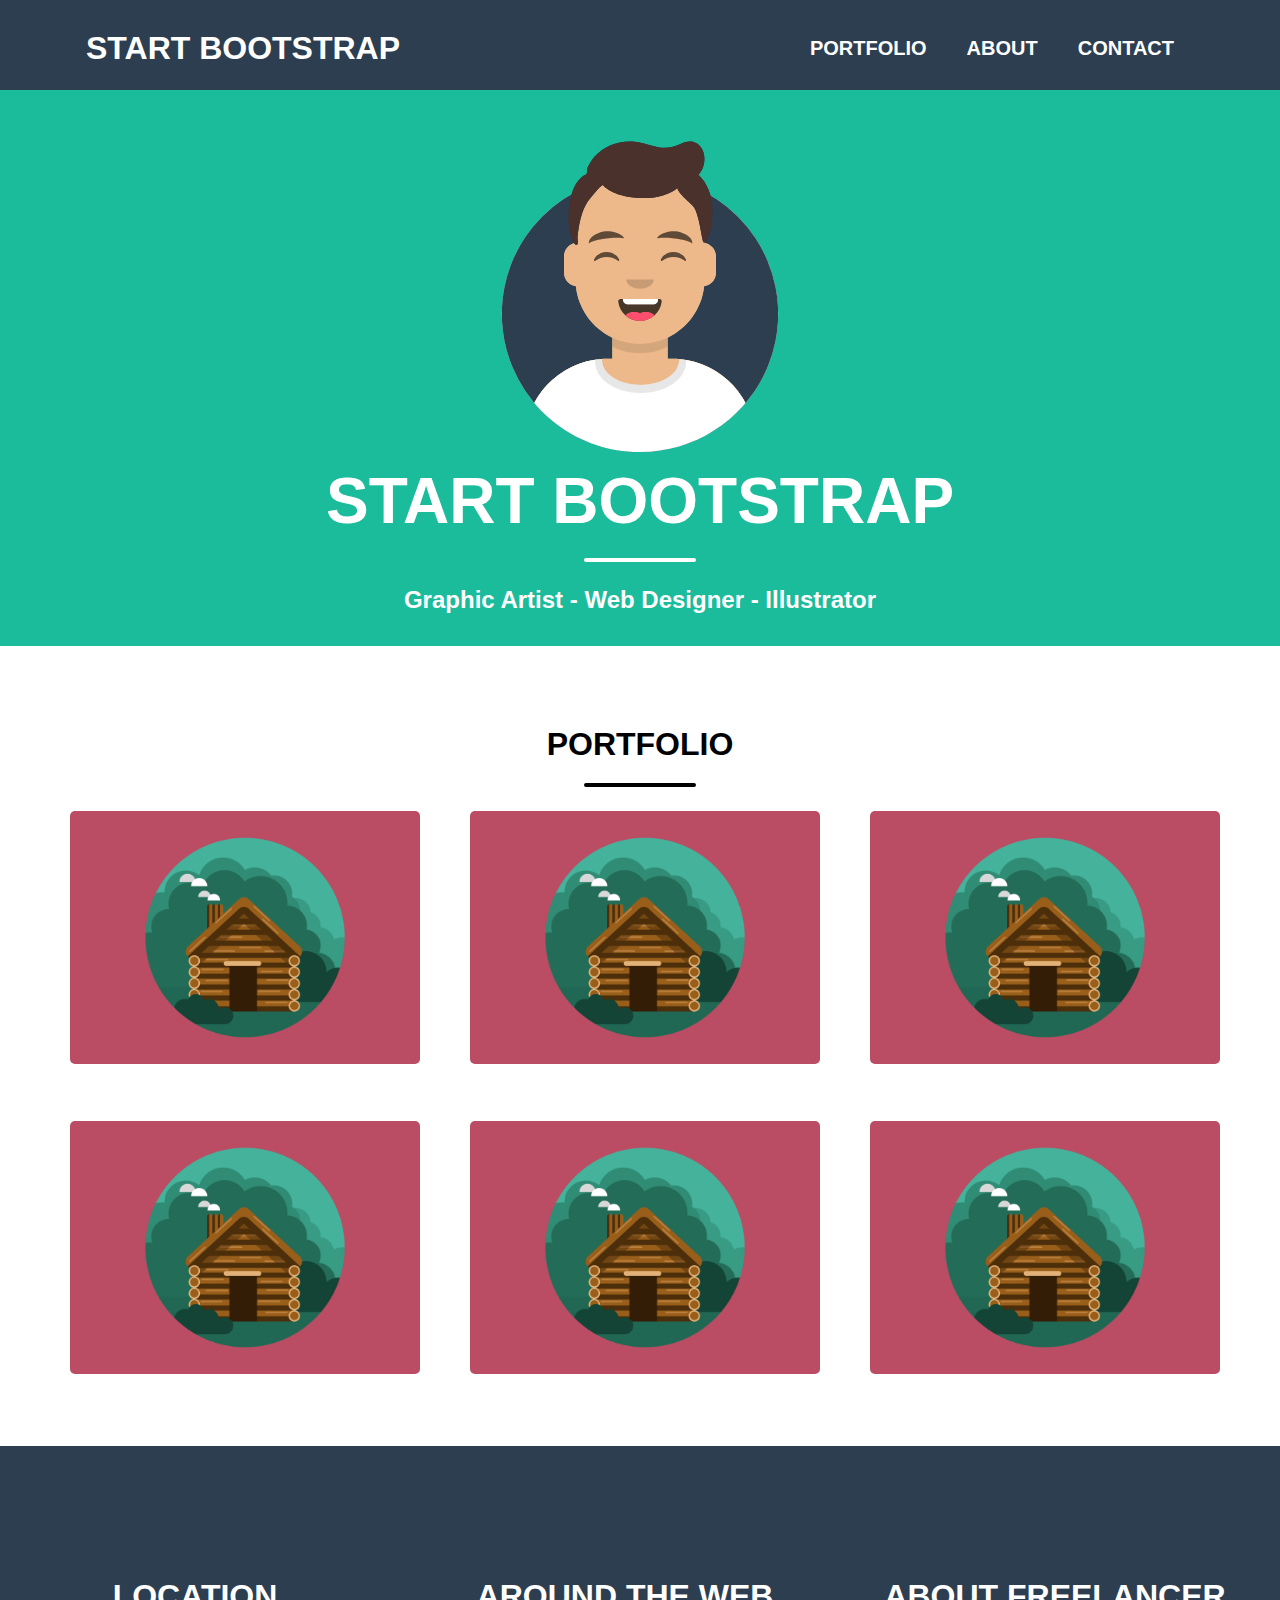
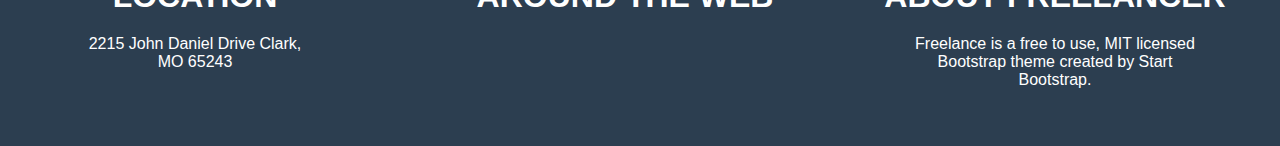
<file: layout.html>
<!DOCTYPE html>
<html lang="en">

<head>
    <meta charset="UTF-8">
    <meta name="viewport" content="width=device-width, initial-scale=1.0">
    <title>Document</title>
    <link rel="stylesheet" href="styles.css">
</head>

<body>

    <nav class="navbar bg-primary ">
        <div class="container">
            <a href="" class="navbar-brand">Start Bootstrap</a>
            <div class=" ml-auto ">
                <ul class="navbar-nav ">
                    <li class="link">
                        <a href="#">Portfolio</a>
                    </li>
                    <li class="link">
                        <a href="#">About</a>
                    </li>
                    <li class="link">
                        <a href="#">Contact</a>
                    </li>

                </ul>
            </div>
        </div>
    </nav>


    <section><img src="images/avataaars.svg" alt="">
        <h1 class="text-heading">Start Bootstrap</h1>
        <div class="divider-custom divider-light">
            <div class="divider-custom-line"></div>

        </div>
        <p>Graphic Artist - Web Designer - Illustrator</p>
    </section>
    <div class="port">
        <div class="containers ">
            <h1 class="center">PORTFOLIO</h1>
            <div class="divider-custom divider-light">
                <div class="divider-custom-line"></div>

            </div>

            <div class="grid-container">
                <div class="grid-item"> <img class="img-fluid" src="images/cabin.png" alt=""></div>
                <div class="grid-item"> <img class="img-fluid" src="images/cabin.png" alt=""></div>
                <div class="grid-item"> <img class="img-fluid" src="images/cabin.png" alt=""></div>
                <div class="grid-item"> <img class="img-fluid" src="images/cabin.png" alt=""></div>
                <div class="grid-item"> <img class="img-fluid" src="images/cabin.png" alt=""></div>
                <div class="grid-item"> <img class="img-fluid" src="images/cabin.png" alt=""></div>
            </div>
        </div>
    </div>
    <footer>

        <div class="row">
            <div class="row-item">
                <h1>LOCATION</h1>
                <p>2215 John Daniel Drive Clark,<br> MO 65243</p>
            </div>
            <div class="row-item">
                <h1>AROUND THE WEB</h1>

            </div>
            <div class="row-item">
                <h1>ABOUT FREELANCER</h1>
                <p>Freelance is a free to use, MIT licensed <br> Bootstrap theme created by Start <br> Bootstrap.</p>
            </div>
        </div>

    </footer>

</body>

</html>
</file>
<file: styles.css>
* {
    padding: 0;
    margin: 0;
    box-sizing: border-box;
}

body {
    font-family: "Montserrat", -apple-system, BlinkMacSystemFont, "Segoe UI", Roboto, "Helvetica Neue", Arial, "Noto Sans", sans-serif, "Apple Color Emoji", "Segoe UI Emoji", "Segoe UI Symbol", "Noto Color Emoji";
    font-weight: 700;
    display: grid;
    grid-template-areas: "header header header" "section section section" "port port port" "footer footer footer";
    grid-template-rows: 90px 1fr 800px 300px;
    grid-template-columns: 10% 30% 60%;
}


/* header */

.navbar {
    grid-area: header;
    display: flex;
    padding: 1.5rem 1rem;
}

.bg-primary {
    background-color: #2c3e50!important;
}

.container {
    width: 100%;
    max-width: 1140px;
    margin: 0 auto;
    display: flex;
    align-items: center;
    padding: 1.5rem 1rem;
}

.navbar-brand {
    font-size: 2em;
}

.navbar-nav {
    display: flex;
    font-size: 20px;
}

.ml-auto {
    display: flex;
    margin-left: auto!important;
}

.link {
    padding: 0 1em;
    list-style: none;
}

.link a,
a {
    color: white;
    text-decoration: none;
    text-transform: uppercase;
}


/* section */

section {
    grid-area: section;
    background-color: #1abc9c!important;
    color: #fff;
    text-align: center;
    padding: 2em 1px;
}

section img {
    width: 20rem;
    padding: .5em;
}

section .text-heading {
    color: #fff;
    font-size: 4rem;
    text-transform: uppercase;
}

section p {
    font-size: 1.5rem;
}

.divider-custom {
    margin: 1.25rem 0 1.5rem;
    width: 100%;
    display: flex;
    justify-content: center;
    align-items: center;
}

.divider-custom-line {
    width: 100%;
    max-width: 7rem;
    height: .25rem;
    background-color: #fff;
    border-radius: 1rem;
}


/* Portfolio */

.containers {
    width: 100%;
    max-width: 1140px;
    margin: 0 auto;
}

.port {
    grid-area: port;
    background-color: #fff;
    padding: 5em 0;
}

h1 {
    text-align: center;
}

.port .divider-custom-line {
    background-color: #000;
}

.img-fluid {
    max-width: 100%;
    height: auto;
}

.grid-container {
    display: grid;
    grid-template-columns: repeat(3, 350px);
    grid-gap: 50px;
}

.grid-item {
    background-color: rgba(255, 255, 255, 0.8);
    font-size: 30px;
    text-align: center;
}

.grid-item img {
    border-radius: 5px;
}


/* footer */

footer {
    grid-area: footer;
    background: #2c3e50!important;
    color: white;
    padding: 7em 5px;
}

.row-item h1 {
    font-size: 2em;
    padding: 20px 0px;
}

.row-item p {
    font-weight: 400;
}

.row {
    display: grid;
    grid-template-columns: repeat(3, 380px);
    grid-gap: 50px;
    text-align: center;
}

.row-item {
    text-align: center;
}
</file>
